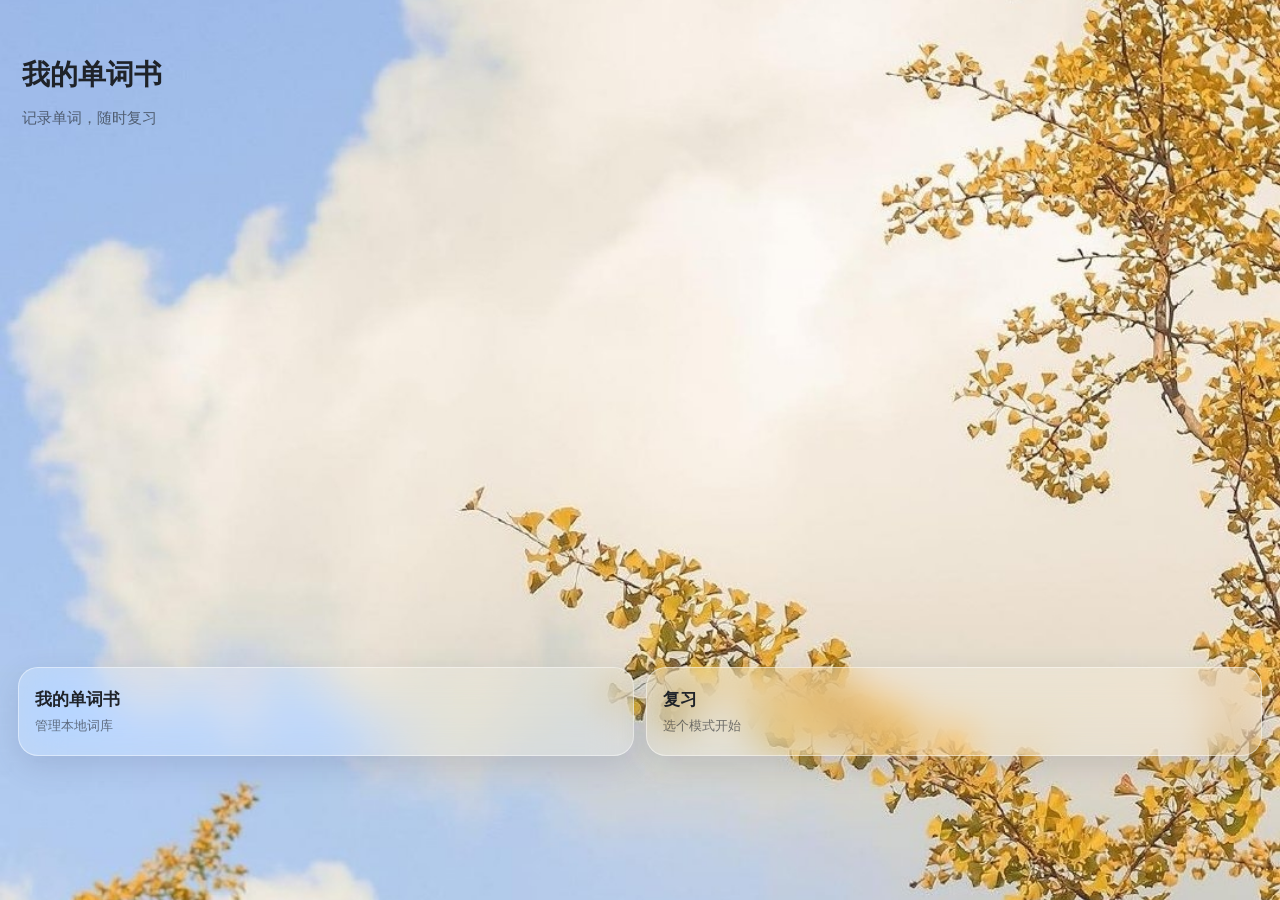
<file: scripts/www/index.html>
<!DOCTYPE html>
<html lang="zh-CN">
<head>
  <meta charset="UTF-8">
  <meta name="viewport" content="width=device-width, initial-scale=1, viewport-fit=cover">
  <title>我的单词书</title>
  <link rel="stylesheet" href="css/style.css?v=8">
</head>
<body class="home-page">

  <header class="home-header">
    <h1>我的单词书</h1>
    <p class="home-sub">记录单词，随时复习</p>
  </header>

  <div class="menu-grid">
    <a class="menu-card glass-card" href="vocab.html">
      <div class="menu-title">我的单词书</div>
      <div class="menu-desc">管理本地词库</div>
    </a>
    <a class="menu-card glass-card" href="review.html" id="reviewEntry">
      <div class="menu-title">复习</div>
      <div class="menu-desc">选个模式开始</div>
    </a>
  </div>

  <!-- 复习模式选择弹层 -->
  <div class="mode-mask" id="modeMask" hidden>
    <div class="mode-sheet">
      <div class="mode-title">选择复习模式</div>
      <button class="mode-btn" data-mode="zh2en">
        <span class="mode-name">中文 → 英文</span>
        <span class="mode-sub">看中文，回忆英文</span>
      </button>
      <button class="mode-btn" data-mode="en2zh">
        <span class="mode-name">英文 → 中文</span>
        <span class="mode-sub">看英文，回忆中文</span>
      </button>
      <button class="mode-cancel" id="modeCancel">取消</button>
    </div>
  </div>

  <script>
    const mask = document.getElementById('modeMask');
    const reviewEntry = document.getElementById('reviewEntry');

    function openMode(e) {
      e.preventDefault();
      mask.hidden = false;
      requestAnimationFrame(() => mask.classList.add('show'));
    }

    function closeMode() {
      mask.classList.remove('show');
      setTimeout(() => { mask.hidden = true; }, 180);
    }

    // 关键：模式同时写进 sessionStorage，页面跳转只带路径，避免某些 WebView 丢查询参数
    function startReview(mode) {
      if (mode !== 'en2zh' && mode !== 'zh2en') mode = 'zh2en';
      try { sessionStorage.setItem('reviewMode', mode); } catch (e) {}
      location.href = 'review.html?mode=' + encodeURIComponent(mode);
    }

    reviewEntry.addEventListener('click', openMode);
    document.getElementById('modeCancel').addEventListener('click', closeMode);

    document.querySelectorAll('.mode-btn').forEach(btn => {
      btn.addEventListener('click', () => startReview(btn.dataset.mode));
    });

    // 点遮罩空白处关闭
    mask.addEventListener('click', e => {
      if (e.target === mask) closeMode();
    });
    document.addEventListener('keydown', e => {
      if (e.key === 'Escape' && !mask.hidden) closeMode();
    });
  </script>

</body>
</html>
</file>
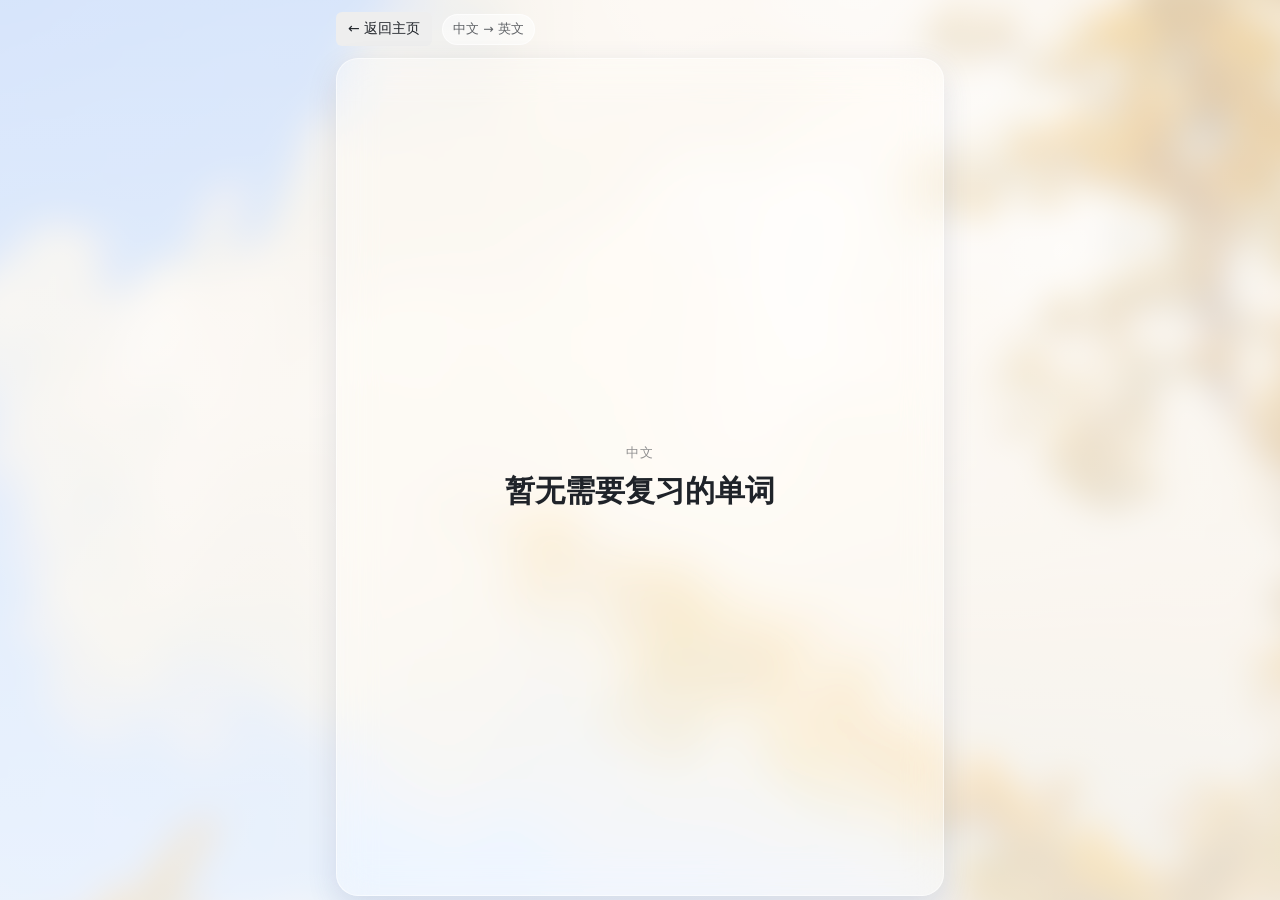
<file: scripts/www/review.html>
<!DOCTYPE html>
<html lang="zh-CN">
<head>
  <meta charset="UTF-8">
  <meta name="viewport" content="width=device-width, initial-scale=1, viewport-fit=cover">
  <title>复习</title>
  <link rel="stylesheet" href="css/style.css?v=9">
</head>
<body class="page-bg review-page">

  <header class="review-header">
    <a class="back-link" href="index.html">← 返回主页</a>
    <span class="mode-tag" id="modeTag">中文 → 英文</span>
  </header>

  <main class="review-main" id="reviewMain">
    <section class="glass-block review-card">
      <div class="card-label" id="qLabel">中文</div>
      <div class="card-word" id="qWord">…</div>
    </section>

    <section class="glass-block review-card hidden" id="answerCard">
      <div class="card-label" id="aLabel">英文</div>
      <div class="card-word answer" id="aWord">…</div>
    </section>

    <section class="review-actions" id="rateActions">
      <button class="act-btn act-know" data-rate="know">认识</button>
      <button class="act-btn act-vague" data-rate="vague">模糊</button>
      <button class="act-btn act-forget" data-rate="forget">忘记</button>
    </section>

    <section class="review-actions next-row hidden" id="nextActions">
      <button class="act-btn act-next" id="nextBtn">下一个</button>
    </section>
  </main>

  <div class="toast" id="toast"></div>

  <script src="js/db.js"></script>
  <script>
    const params = new URLSearchParams(location.search);
    function resolveMode() {
      let m = params.get('mode');
      if (m !== 'en2zh' && m !== 'zh2en') {
        try { m = sessionStorage.getItem('reviewMode'); } catch (e) { m = null; }
      }
      return (m === 'en2zh') ? 'en2zh' : 'zh2en';
    }
    const mode = resolveMode();

    const qLabel = document.getElementById('qLabel');
    const aLabel = document.getElementById('aLabel');
    const qWord = document.getElementById("qWord");
    const aWord = document.getElementById('aWord');
    const modeTag = document.getElementById('modeTag');
    const toastEl = document.getElementById('toast');
    const answerCard = document.getElementById('answerCard');
    const rateActions = document.getElementById('rateActions');
    const nextActions = document.getElementById('nextActions');
    const nextBtn = document.getElementById('nextBtn');

    let current = null;

    function showAskState() {
      answerCard.classList.add('hidden');
      rateActions.classList.remove('hidden');
      nextActions.classList.add('hidden');
    }

    function showAnswerState() {
      answerCard.classList.remove('hidden');
      rateActions.classList.add('hidden');
      nextActions.classList.remove('hidden');
    }

    function applyMode() {
      if (mode === 'zh2en') {
        modeTag.textContent = '中文 → 英文';
        qLabel.textContent = '中文';
        aLabel.textContent = '英文';
      } else {
        modeTag.textContent = '英文 → 中文';
        qLabel.textContent = '英文';
        aLabel.textContent = '中文';
      }
    }

    function showToast(msg) {
      toastEl.textContent = msg;
      toastEl.classList.add('show');
      clearTimeout(showToast.timer);
      showToast.timer = setTimeout(() => toastEl.classList.remove('show'), 1600);
    }

    // ===== 评价按钮 =====
    function rate(kind) {
      if (!current) return;
      
      // 更新数据并重新计算下一次的时间
      AppDB.updateStudy(current.id, kind);
      
      // 露出答案，等待用户点“下一个”
      showAnswerState();
    }

    document.querySelectorAll('[data-rate]').forEach(btn => {
      btn.addEventListener('click', () => rate(btn.dataset.rate));
    });

    nextBtn.addEventListener('click', () => {
      showAskState();
      loadOne();
    });

    // ===== 加载单条数据 =====
    function loadOne() {
      // 直接调用 db.js 的取词逻辑
      const row = AppDB.getReviewWord();
      
      if (!row) {
        current = null;
        qWord.textContent = '暂无需要复习的单词';
        aWord.textContent = '今天休息一下吧！';
        // 隐藏操作按钮
        rateActions.classList.add('hidden');
        nextActions.classList.add('hidden');
        return;
      }

      current = row;

      if (mode === 'zh2en') {
        qWord.textContent = current.chi || '（空）';
        aWord.textContent = current.eng || '（空）';
      } else {
        qWord.textContent = current.eng || '（空）';
        aWord.textContent = current.chi || '（空）';
      }
    }

    // 初始化
    (async function init() {
      applyMode();
      showAskState();
      try {
        await AppDB.init();
        loadOne();
      } catch (e) {
        qWord.textContent = '初始化失败';
        aWord.textContent = e.message;
        console.error(e);
      }
    })();
  </script>
</body>
</html>
</file>
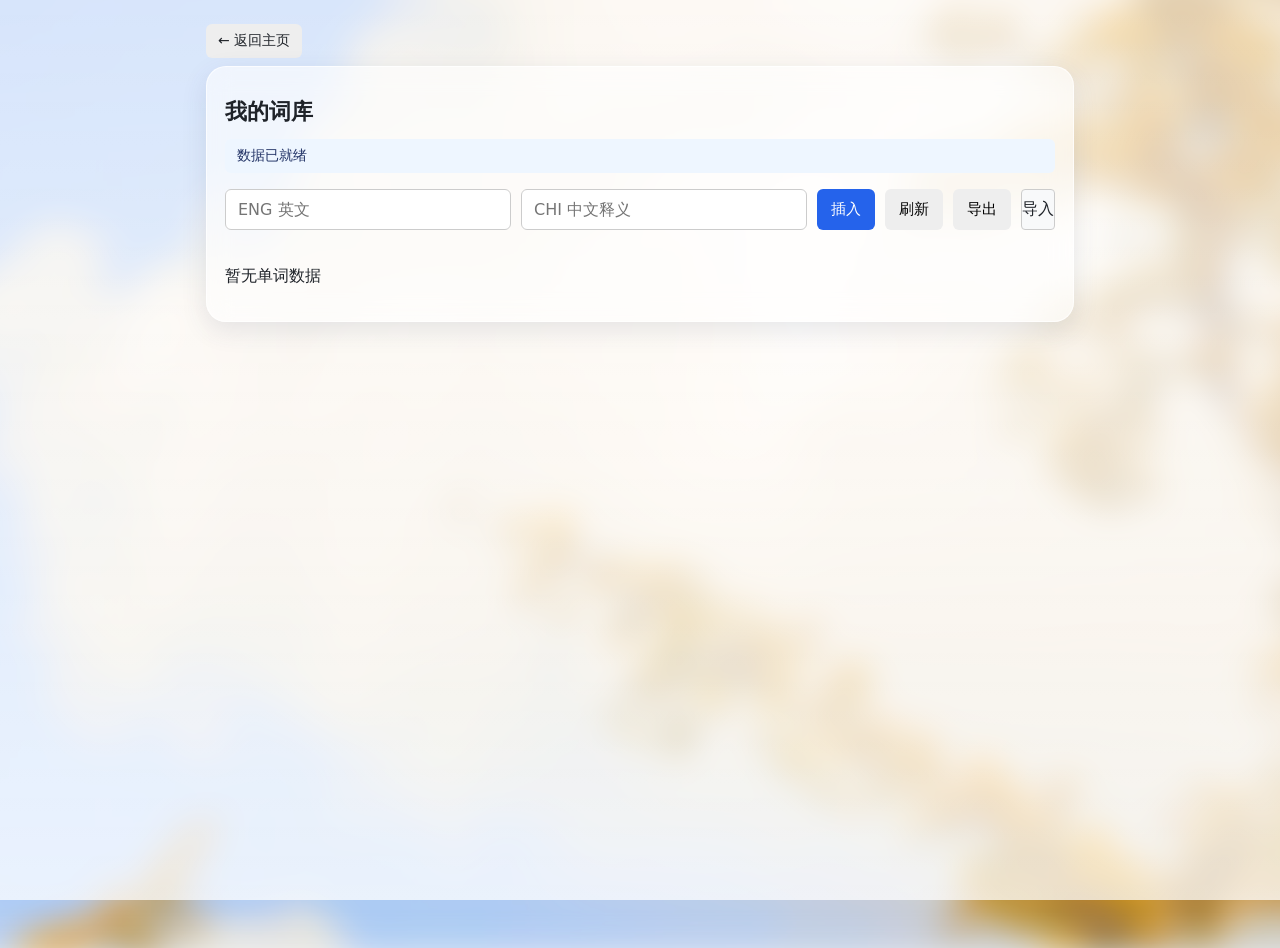
<file: scripts/www/vocab.html>
<!DOCTYPE html>
<html lang="zh-CN">
<head>
  <meta charset="UTF-8">
  <meta name="viewport" content="width=device-width, initial-scale=1">
  <title>我的单词书</title>
  <link rel="stylesheet" href="css/style.css?v=6">
  <style>
    /* 卡片列表专属样式 */
    .word-card {
      background: #fff;
      border: 1px solid #e0e0e0;
      border-radius: 8px;
      margin-bottom: 10px;
      overflow: hidden;
      box-shadow: 0 1px 3px rgba(0,0,0,0.05);
    }
    .card-header {
      padding: 12px 15px;
      display: flex;
      justify-content: space-between;
      align-items: center;
      cursor: pointer;
      background: #fcfcfc;
      border-bottom: 1px solid transparent;
      transition: background 0.2s;
    }
    .card-header:active {
      background: #f0f0f0;
    }
    .card-header.open {
      border-bottom-color: #e0e0e0;
    }
    .word-main {
      font-weight: 500;
      font-size: 16px;
      display: flex;
      gap: 10px;
    }
    .word-eng { color: #333; }
    .word-chi { color: #666; }
    .word-study-badge {
      font-size: 12px;
      background: #e3f2fd;
      color: #1976d2;
      padding: 2px 6px;
      border-radius: 10px;
    }
    
    /* 展开的详情区 */
    .card-detail {
      padding: 15px;
      background: #fff;
      display: none;
    }
    .card-detail.show {
      display: block;
    }
    .detail-row {
      margin-bottom: 10px;
      font-size: 13px;
      color: #555;
      display: flex;
      align-items: center;
    }
    .detail-label {
      width: 80px;
      color: #888;
    }
    .detail-input {
      flex: 1;
      padding: 6px 8px;
      border: 1px solid #ccc;
      border-radius: 4px;
      font-size: 14px;
    }
    .detail-actions {
      display: flex;
      gap: 10px;
      margin-top: 15px;
      padding-top: 15px;
      border-top: 1px dashed #eee;
    }
    .btn-sm {
      padding: 6px 12px;
      font-size: 14px;
      border-radius: 4px;
      cursor: pointer;
      border: none;
      flex: 1;
    }
    .btn-edit-sm { background: #e3f2fd; color: #1976d2; }
    .btn-del-sm { background: #ffebee; color: #d32f2f; }
    .btn-save-sm { background: #4caf50; color: #fff; }
    .btn-cancel-sm { background: #f5f5f5; color: #333; }
  </style>
</head>
<body class="page-bg">

  <a class="back-link" href="index.html">← 返回主页</a>

  <main class="panel">
  <h1>我的词库</h1>
  <div id="tip">初始化中...</div>

  <div class="input-row" style="margin-bottom: 20px;">
    <input id="eng" type="text" placeholder="ENG 英文">
    <input id="chi" type="text" placeholder="CHI 中文释义">
    <button id="btnAdd" class="btn-add">插入</button>
    <button id="btnRefresh" class="btn-normal">刷新</button>
    <button id="btnExport" class="btn-normal">导出</button>
    
    <label class="btn-normal" style="cursor: pointer; display: inline-flex; align-items: center; justify-content: center; border: 1px solid #ccc; border-radius: 4px; background: #f8f9fa;">
      导入
      <input type="file" id="btnImport" accept=".json" style="display: none;">
    </label>
  </div>

  <div id="list"></div>
  </main>

  <script src="js/db.js"></script>
  <script>
    let editingId = null;    // 当前正在编辑的行 ID
    let expandedId = null;   // 当前展开的行 ID
    const tipDom = document.getElementById('tip');
    const listDom = document.getElementById('list');

    // ===== 初始化 =====
    (async function init(){
      try {
        await AppDB.init();
        tipDom.innerText = '数据已就绪';
        renderList();
      } catch (e) {
        tipDom.innerText = '初始化失败：' + e.message;
        tipDom.classList.add('tip-error');
      }
    })();

    // ===== 新增 =====
    document.getElementById('btnAdd').onclick = () => {
      const engVal = document.getElementById('eng').value.trim();
      const chiVal = document.getElementById('chi').value.trim();
      if (!engVal || !chiVal) return;
      
      AppDB.add(engVal, chiVal);
      document.getElementById('eng').value = '';
      document.getElementById('chi').value = '';
      renderList();
    };

    // ===== 删除 =====
    window.delRow = function (event, id) {
      event.stopPropagation(); // 阻止触发卡片的展开/折叠
      if (!confirm('确定删除这条单词吗？')) return;
      AppDB.del(id);
      if (editingId === id) editingId = null;
      if (expandedId === id) expandedId = null;
      renderList();
    };

    // ===== 切换展开/折叠 =====
    window.toggleExpand = function(id) {
      // 如果当前正在编辑，不允许折叠
      if (editingId === id) return; 
      
      if (expandedId === id) {
        expandedId = null;
      } else {
        expandedId = id;
      }
      renderList();
    };

    // ===== 进入编辑态 =====
    window.startEdit = function (event, id) {
      event.stopPropagation();
      editingId = id;
      expandedId = id;
      renderList();
    };

    // ===== 取消编辑 =====
    window.cancelEdit = function (event, id) {
      event.stopPropagation();
      editingId = null;
      renderList();
    };

    // ===== 保存编辑（包含熟练度） =====
    window.saveEdit = function (event, id) {
      event.stopPropagation();
      const engInput = document.getElementById('eng-input-' + id);
      const chiInput = document.getElementById('chi-input-' + id);
      const studyInput = document.getElementById('study-input-' + id);
      
      const engVal = engInput.value.trim();
      const chiVal = chiInput.value.trim();
      const studyVal = studyInput.value.trim();

      if (!engVal || !chiVal) {
        alert('英文和中文都不能为空');
        return;
      }
      
      // 调用升级后的 update 方法，传入熟练度
      AppDB.update(id, engVal, chiVal, studyVal);
      editingId = null;
      renderList();
      tipDom.innerText = '已保存修改';
    };

    function escapeHtml(s) {
      return String(s == null ? '' : s)
        .replace(/&/g, '&amp;').replace(/</g, '&lt;').replace(/>/g, '&gt;')
        .replace(/"/g, '&quot;');
    }

    // ===== 渲染卡片列表 =====
    function renderList() {
      const rows = AppDB.getAll().sort((a, b) => b.id - a.id);
      
      if (!rows || rows.length === 0) {
        listDom.innerHTML = '<p>暂无单词数据</p>';
        return;
      }

      let html = '';
      rows.forEach(r => {
        const id = r.id;
        const isExpanded = expandedId === id;
        const isEditing = editingId === id;

        // 格式化下次复习时间
        let nextReviewStr = '立刻复习';
        if (r.nextReviewTime > 0) {
          nextReviewStr = new Date(r.nextReviewTime).toLocaleString(undefined, {
            month: '2-digit', day: '2-digit', hour: '2-digit', minute: '2-digit'
          });
        }

        html += `
        <div class="word-card">
          <!-- 卡片头部：点击展开 -->
          <div class="card-header ${isExpanded ? 'open' : ''}" onclick="toggleExpand(${id})">
            <div class="word-main">
              <span class="word-eng">${escapeHtml(r.eng)}</span>
              <span class="word-chi">${escapeHtml(r.chi)}</span>
            </div>
            <div class="word-study-badge">熟练度: ${r.studyTime || 0}</div>
          </div>

          <!-- 卡片详情：展开后显示 -->
          <div class="card-detail ${isExpanded ? 'show' : ''}">
            <div class="detail-row">
              <span class="detail-label">英文 ENG</span>
              ${isEditing 
                ? `<input class="detail-input" id="eng-input-${id}" type="text" value="${escapeHtml(r.eng)}" onclick="event.stopPropagation()">` 
                : `<span>${escapeHtml(r.eng)}</span>`}
            </div>
            
            <div class="detail-row">
              <span class="detail-label">中文 CHI</span>
              ${isEditing 
                ? `<input class="detail-input" id="chi-input-${id}" type="text" value="${escapeHtml(r.chi)}" onclick="event.stopPropagation()">` 
                : `<span>${escapeHtml(r.chi)}</span>`}
            </div>

            <div class="detail-row">
              <span class="detail-label">熟练度</span>
              ${isEditing 
                ? `<input class="detail-input" id="study-input-${id}" type="number" min="0" value="${r.studyTime || 0}" onclick="event.stopPropagation()">` 
                : `<span>${r.studyTime || 0}</span>`}
            </div>

            <div class="detail-row">
              <span class="detail-label">下次复习</span>
              <span>${nextReviewStr}</span>
            </div>

            <div class="detail-row">
              <span class="detail-label">创建时间</span>
              <span>${r.createTime}</span>
            </div>

            <div class="detail-actions">
              ${isEditing 
                ? `<button class="btn-sm btn-save-sm" onclick="saveEdit(event, ${id})">保存</button>
                   <button class="btn-sm btn-cancel-sm" onclick="cancelEdit(event, ${id})">取消</button>`
                : `<button class="btn-sm btn-edit-sm" onclick="startEdit(event, ${id})">编辑</button>
                   <button class="btn-sm btn-del-sm" onclick="delRow(event, ${id})">删除</button>`
              }
            </div>
          </div>
        </div>`;
      });
      
      listDom.innerHTML = html;
    }

    document.getElementById('btnRefresh').onclick = renderList;

    // ===== 导出 =====
    document.getElementById('btnExport').onclick = () => {
      const dataStr = AppDB.exportJSON();
      const blob = new Blob([dataStr], { type: "application/json" });
      const a = document.createElement('a');
      a.href = URL.createObjectURL(blob);
      a.download = 'vocab_backup.json';
      a.click();
      URL.revokeObjectURL(a.href);
      tipDom.innerText = '导出成功';
    };

    // ===== 导入 =====
    document.getElementById('btnImport').onchange = (e) => {
      const file = e.target.files[0];
      if (!file) return;
      tipDom.innerText = '导入中...';
      
      const reader = new FileReader();
      reader.onload = (event) => {
        try {
          const result = AppDB.importJSON(event.target.result);
          renderList();
          tipDom.innerText = `导入完成：仅新增了 ${result.insertCount} 条新词`;
        } catch (err) {
          tipDom.innerText = '导入失败：' + err.message;
          tipDom.classList.add('tip-error');
        }
      };
      reader.readAsText(file);
      e.target.value = '';
    };
  </script>
</body>
</html>
</file>
<file: scripts/www/css/style.css>
/* 全局样式：三个页面共用 */

* { box-sizing: border-box; font-family: system-ui, -apple-system, "PingFang SC", "Microsoft YaHei", sans-serif; }

body { max-width: 900px; margin: 24px auto; padding: 0 16px; color: #1f2329; }

h1 { font-size: 22px; margin: 12px 0; }

/* 顶部状态提示条 */
#tip, .tip {
  padding: 8px 12px;
  margin-bottom: 16px;
  border-radius: 6px;
  background: #eef6ff;
  color: #223366;
  font-size: 14px;
}
.tip-error { background: #fef2f2; color: #b91c1c; }

/* 输入区 */
.input-row { display: flex; gap: 10px; margin-bottom: 16px; flex-wrap: wrap; }
input[type="text"] {
  padding: 10px 12px;
  border: 1px solid #ccc;
  border-radius: 6px;
  font-size: 16px;
  flex: 1;
  min-width: 140px;
}
input[type="text"]:focus { outline: none; border-color: #2563eb; }

/* 按钮 */
button {
  padding: 10px 14px;
  border: none;
  border-radius: 6px;
  cursor: pointer;
  font-size: 15px;
}
button:active { opacity: .85; }
.btn-add { background: #2563eb; color: #fff; }
.btn-del { background: #dc2626; color: #fff; padding: 6px 10px; }
.btn-edit { background: #eef1f4; color: #1f2329; padding: 6px 10px; }
.btn-save { background: #16a34a; color: #fff; padding: 6px 10px; }
.btn-normal { background: #eee; }

/* 返回主页 */
.back-link {
  display: inline-block;
  margin-bottom: 8px;
  padding: 8px 12px;
  border-radius: 6px;
  background: #eee;
  color: #1f2329;
  text-decoration: none;
  font-size: 14px;
}

/* 表格 */
table { width: 100%; border-collapse: collapse; margin-top: 12px; }
th, td { border: 1px solid #ddd; padding: 10px; text-align: left; font-size: 14px; }
th { background: #f5f5f5; font-weight: 500; }
.cell-input { min-width: 0; padding: 6px 8px; font-size: 13px; flex: none; width: 100%; }

/* 词库表格：固定列宽，ENG / CHI 给足空间，其余列压窄 */
#list { overflow-x: auto; }
#list table { table-layout: fixed; }
#list th { font-size: 11.5px; padding: 8px 6px; line-height: 1.3; word-break: break-word; }
#list td { font-size: 13px; padding: 8px 6px; word-break: break-word; }
.act-row { display: flex; gap: 6px; flex-wrap: wrap; }

/* 占位内容 */
.placeholder { padding: 40px 0; text-align: center; color: #6b7280; font-size: 15px; }

/* ========== 主页：背景图 + 底部并排液态玻璃卡片 ========== */
.home-page {
  max-width: none;
  margin: 0;
  padding: 0;
  min-height: 100vh;
  min-height: 100dvh;
  display: flex;
  flex-direction: column;
  color: #1f2329;
  background: url("../assets/bg.jpg") center / cover no-repeat fixed;
  background-color: #c9d4e8;
}

.home-header { padding: 56px 22px 20px; }
.home-header h1 { font-size: 28px; margin: 0 0 8px; }
.home-sub { font-size: 15px; color: rgba(31, 35, 41, .62); }

/* 两卡同一行，整体贴在页面底部 */
.menu-grid {
  margin-top: auto;                 /* 顶到页面下部 */
  display: grid;
  grid-template-columns: 1fr 1fr;
  gap: 12px;
  padding: 0 18px calc(16vh + env(safe-area-inset-bottom));  /* 卡片停在页面下四分之一处，下方留白 */
}

.glass-card {
  display: block;
  border-radius: 20px;
  padding: 20px 16px;
  min-width: 0;
  text-decoration: none;
  color: #1f2329;
  background: rgba(255, 255, 255, .22);
  border: 1px solid rgba(255, 255, 255, .45);
  box-shadow: 0 10px 30px rgba(60, 70, 110, .16);
  -webkit-backdrop-filter: blur(20px) saturate(150%);
  backdrop-filter: blur(20px) saturate(150%);
  transition: transform .15s ease, background .15s ease;
}
.glass-card:active { transform: scale(.98); background: rgba(255, 255, 255, .3); }

.glass-card .menu-title { font-size: 17px; font-weight: 600; margin-bottom: 6px; }
.glass-card .menu-desc { font-size: 12.5px; line-height: 1.45; color: rgba(31, 35, 41, .6); }

/* ===== 内容页（词库 / 复习）：同一张背景图，模糊虚化 ===== */
html { background-color: #eef1f6; }

.page-bg { position: relative; min-height: 100vh; background: transparent; }

/* 铺满整屏的模糊背景层 */
.page-bg::before {
  content: "";
  position: fixed;
  inset: -30px;
  z-index: -1;
  background: url("../assets/bg.jpg") center / cover no-repeat;
  filter: blur(16px) saturate(125%);
  transform: scale(1.05);
}

/* 提亮蒙层，保证表格文字看得清 */
.page-bg::after {
  content: "";
  position: fixed;
  inset: 0;
  z-index: -1;
  background: linear-gradient(rgba(255,255,255,.62), rgba(255,255,255,.74));
}

/* 内容区玻璃面板 */
.panel {
  background: rgba(255,255,255,.6);
  border: 1px solid rgba(255,255,255,.7);
  border-radius: 20px;
  padding: 18px;
  box-shadow: 0 8px 26px rgba(60,70,110,.12);
  -webkit-backdrop-filter: blur(12px);
  backdrop-filter: blur(12px);
}

/* ===== 复习模式选择弹层 ===== */
.mode-mask {
  position: fixed;
  inset: 0;
  z-index: 20;
  display: flex;
  align-items: center;
  justify-content: center;
  padding: 24px;
  background: rgba(20, 25, 40, .22);
  -webkit-backdrop-filter: blur(4px);
  backdrop-filter: blur(4px);
  opacity: 0;
  transition: opacity .18s ease;
}
/* hidden 属性必须真正隐藏，否则透明的遮罩会吃掉全页点击（display:flex 会覆盖 [hidden]） */
.mode-mask[hidden] { display: none !important; }
.mode-mask.show { opacity: 1; }

.mode-sheet {
  width: min(340px, 88vw);
  display: flex;
  flex-direction: column;
  gap: 10px;
  padding: 22px 20px 18px;
  border-radius: 22px;
  background: rgba(255, 255, 255, .5);
  border: 1px solid rgba(255, 255, 255, .65);
  box-shadow: 0 18px 50px rgba(40, 50, 80, .25);
  -webkit-backdrop-filter: blur(24px) saturate(160%);
  backdrop-filter: blur(24px) saturate(160%);
  transform: translateY(8px) scale(.98);
  transition: transform .18s ease;
}
.mode-mask.show .mode-sheet { transform: translateY(0) scale(1); }

.mode-title { font-size: 16px; font-weight: 600; text-align: center; margin-bottom: 4px; }

.mode-btn {
  display: flex;
  flex-direction: column;
  align-items: flex-start;
  gap: 3px;
  padding: 14px 16px;
  border-radius: 14px;
  background: rgba(255, 255, 255, .55);
  border: 1px solid rgba(255, 255, 255, .7);
  color: #1f2329;
  text-align: left;
}
.mode-btn:active { background: rgba(255, 255, 255, .78); }
.mode-name { font-size: 15px; font-weight: 600; }
.mode-sub { font-size: 12.5px; color: rgba(31, 35, 41, .6); }

.mode-cancel {
  margin-top: 2px;
  padding: 11px 0;
  border-radius: 12px;
  background: rgba(255, 255, 255, .3);
  color: rgba(31, 35, 41, .72);
  font-size: 14px;
}

/* ===== 复习页 ===== */
.review-page {
  max-width: 640px;
  margin: 0 auto;
  padding: 12px 16px 0;
  min-height: 100vh;
  min-height: 100dvh;
  display: flex;
  flex-direction: column;
}

.review-header {
  display: flex;
  align-items: center;
  gap: 10px;
  margin-bottom: 12px;
}
.review-header .back-link { margin-bottom: 0; }
.mode-tag {
  padding: 6px 10px;
  border-radius: 999px;
  font-size: 12.5px;
  color: rgba(31, 35, 41, .7);
  background: rgba(255, 255, 255, .55);
  border: 1px solid rgba(255, 255, 255, .7);
}

.review-main { flex: 1; display: flex; flex-direction: column; gap: 14px; padding-bottom: 4px; }

/* 液态玻璃内容块 */
.glass-block {
  border-radius: 22px;
  background: rgba(255, 255, 255, .3);
  border: 1px solid rgba(255, 255, 255, .55);
  box-shadow: 0 10px 30px rgba(60, 70, 110, .14);
  -webkit-backdrop-filter: blur(18px) saturate(150%);
  backdrop-filter: blur(18px) saturate(150%);
}

.review-card {
  flex: 1;
  min-height: 130px;
  display: flex;
  flex-direction: column;
  align-items: center;
  justify-content: center;
  gap: 10px;
  padding: 20px 18px;
  text-align: center;
}
.card-label { font-size: 12.5px; letter-spacing: .06em; color: rgba(31, 35, 41, .5); }
.card-word { font-size: 30px; font-weight: 600; line-height: 1.25; word-break: break-word; }
.card-word.answer { font-size: 22px; font-weight: 500; color: rgba(31, 35, 41, .82); }

/* 三个按钮并排 */
.review-actions {
  display: grid;
  grid-template-columns: repeat(3, 1fr);
  gap: 10px;
  padding: 14px 0 calc(16px + env(safe-area-inset-bottom));
}
.act-btn {
  padding: 15px 0;
  border-radius: 16px;
  font-size: 15px;
  font-weight: 600;
  border: 1px solid rgba(255, 255, 255, .6);
  -webkit-backdrop-filter: blur(14px) saturate(150%);
  backdrop-filter: blur(14px) saturate(150%);
  box-shadow: 0 8px 22px rgba(60, 70, 110, .12);
}
.act-btn:active { transform: scale(.98); }
.act-know { background: rgba(34, 160, 100, .28); color: #14603c; }
.act-vague { background: rgba(230, 160, 40, .28); color: #7a5210; }
.act-forget { background: rgba(220, 60, 60, .24); color: #8c2020; }

/* 轻提示 */
.toast {
  position: fixed;
  left: 50%;
  bottom: calc(96px + env(safe-area-inset-bottom));
  transform: translate(-50%, 8px);
  padding: 10px 18px;
  border-radius: 999px;
  font-size: 13.5px;
  color: #1f2329;
  background: rgba(255, 255, 255, .78);
  border: 1px solid rgba(255, 255, 255, .85);
  box-shadow: 0 8px 24px rgba(60, 70, 110, .18);
  -webkit-backdrop-filter: blur(14px);
  backdrop-filter: blur(14px);
  opacity: 0;
  pointer-events: none;
  transition: opacity .18s ease, transform .18s ease;
  z-index: 30;
}
.toast.show { opacity: 1; transform: translate(-50%, 0); }

/* 复习页：块级显隐（用类而不是 hidden 属性，避免被 display 覆盖） */
.hidden { display: none !important; }

/* 「下一个」单独一行、占满宽度 */
.next-row { grid-template-columns: 1fr; }
.act-next { background: rgba(37, 99, 235, .26); color: #173e8c; }
</file>
